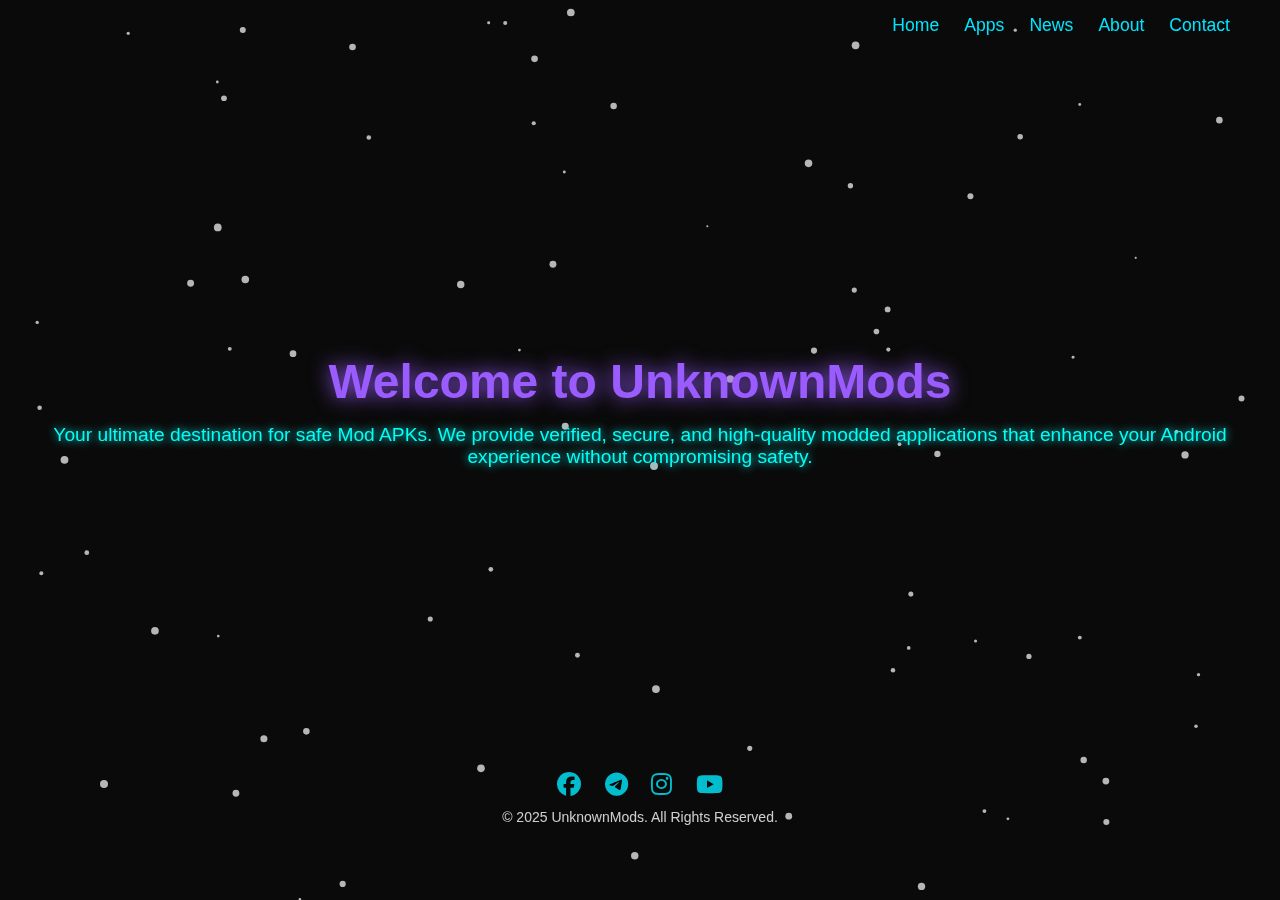
<file: index.html>
<!DOCTYPE html>
<html lang="en">
<head>
  <meta charset="UTF-8">
  <meta name="viewport" content="width=device-width, initial-scale=1.0">
  <title>UnknownMods - Home</title>
  <link rel="stylesheet" href="https://cdnjs.cloudflare.com/ajax/libs/font-awesome/6.5.0/css/all.min.css">
  <link rel="stylesheet" href="assets/css/style.css">
</head>
<body>

  <canvas id="bgCanvas"></canvas>

<nav>
  <div class="logo"></div>
  <ul>
    <li><a href="index.html">Home</a></li>
    <li><a href="apps.html">Apps</a></li>
    <li><a href="news.html">News</a></li>
    <li><a href="about.html">About</a></li>
    <li><a href="contact.html">Contact</a></li>
  </ul>
  <div class="burger">
    <div></div>
    <div></div>
    <div></div>
  </div>
</nav>

<section class="hero fade-in">
  <h1>Welcome to UnknownMods</h1>
  <p>Your ultimate destination for safe Mod APKs.
We provide verified, secure, and high-quality modded applications that enhance your Android experience without compromising safety.</p>
</section>

<footer>

  <div class="social-icons">
    <a href="https://www.facebook.com/profile.php?id=61583059855128" target="_blank"><i class="fab fa-facebook"></i></a>
    <a href="https://t.me/+uTyY_youZmRmOTll" target="_blank"><i class="fab fa-telegram"></i></a>
    <a href="https://www.instagram.com/unknownmods_modder/" target="_blank"><i class="fab fa-instagram"></i></a>
    <a href="https://www.youtube.com/@unknownmodsofficial" target="_blank"><i class="fab fa-youtube"></i></a>
  </div>

  <p>© 2025 UnknownMods. All Rights Reserved.</p>

</footer>

<script src="assets/js/main.js"></script>
</body>
</html>
</file>
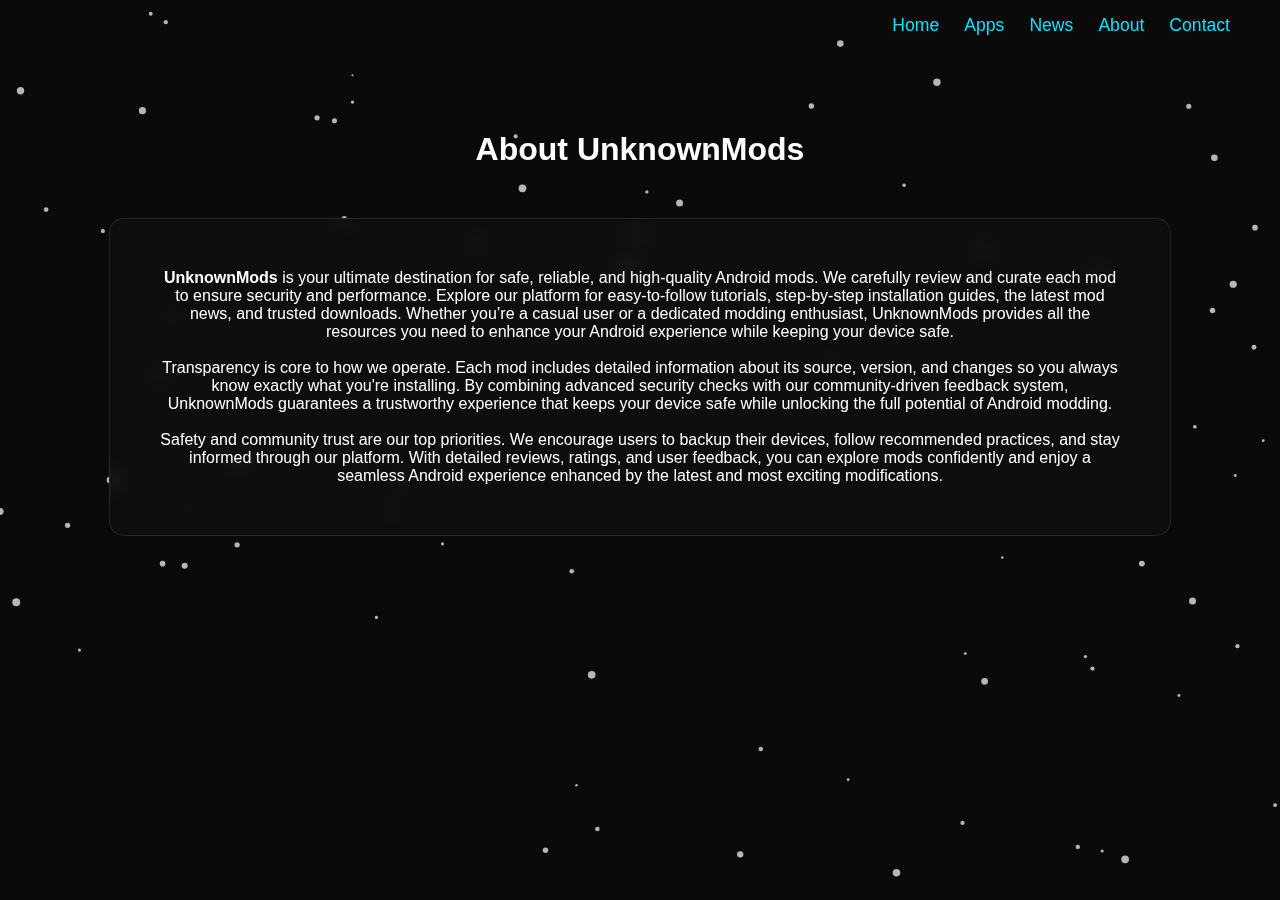
<file: about.html>
<!DOCTYPE html>
<html lang="en">
<head>
  <meta charset="UTF-8">
  <meta name="viewport" content="width=device-width, initial-scale=1.0">
  <title>UnknownMods - About</title>
  <link rel="stylesheet" href="assets/css/style.css">
</head>
<body>

  <canvas id="bgCanvas"></canvas>

<nav>
  <div class="logo"></div>
  <ul>
    <li><a href="index.html">Home</a></li>
    <li><a href="apps.html">Apps</a></li>
    <li><a href="news.html">News</a></li>
    <li><a href="about.html">About</a></li>
    <li><a href="contact.html">Contact</a></li>
  </ul>
  <div class="burger">
    <div></div>
    <div></div>
    <div></div>
  </div>
</nav>

<section class="about">
  <h2>About UnknownMods</h2>

  <div class="about-box">
      <p>
    <strong>UnknownMods</strong> is your ultimate destination for safe, reliable, and high-quality Android mods. 
    We carefully review and curate each mod to ensure security and performance. 
    Explore our platform for easy-to-follow tutorials, step-by-step installation guides, 
    the latest mod news, and trusted downloads. Whether you’re a casual user or a dedicated modding enthusiast, 
    UnknownMods provides all the resources you need to enhance your Android experience while keeping your device safe.
      </p>
    <br>
      <p>
        Transparency is core to how we operate. Each mod includes detailed information about its source, version, and changes so you always know exactly what you're installing. By combining advanced security checks with our community-driven feedback system, UnknownMods guarantees a trustworthy experience that keeps your device safe while unlocking the full potential of Android modding.
      </p>
    <br>
      <p>
        Safety and community trust are our top priorities. We encourage users to backup their devices, follow recommended practices, and stay informed through our platform. 
        With detailed reviews, ratings, and user feedback, you can explore mods confidently and enjoy a seamless Android experience enhanced by the latest and most exciting modifications.
      </p>
  </div>
  </div>
</section>


<script src="assets/js/main.js"></script>
</body>
</html>
</file>
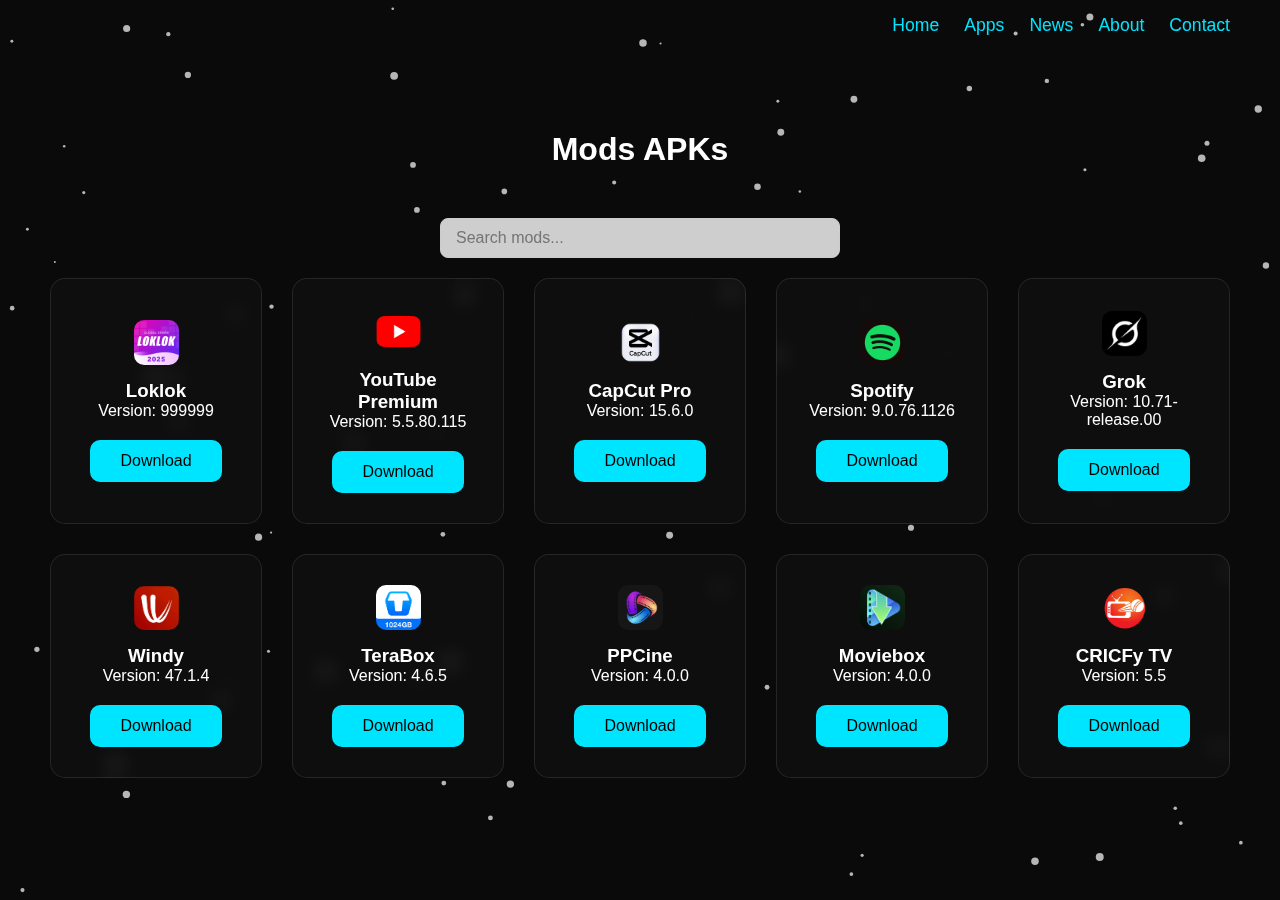
<file: apps.html>
<!DOCTYPE html>
<html lang="en">
<head>
<meta charset="UTF-8">
<meta name="viewport" content="width=device-width, initial-scale=1.0">
<title>UnknownMods - Mods</title>
<link rel="stylesheet" href="assets/css/style.css">
</head>
<body>

  <canvas id="bgCanvas"></canvas>

<nav>
  <div class="logo"></div>
  <ul>
    <li><a href="index.html">Home</a></li>
    <li><a href="apps.html">Apps</a></li>
    <li><a href="news.html">News</a></li>
    <li><a href="about.html">About</a></li>
    <li><a href="contact.html">Contact</a></li>
  </ul>
  <div class="burger"><div></div><div></div><div></div></div>
</nav>

<section class="mod-list">
  <h2>Mods APKs</h2>
  <!-- Add the search bar here -->
  <div class="search-container">
    <input type="text" id="search" placeholder="Search mods..." />
  </div>
  <div class="grid" id="modList">
    <!-- Grid cards will be populated by JavaScript -->
  </div>
</section>

<script>
const apps = [
  {
    name: 'Loklok',
    img: 'assets/img/loklok.jpg',  // Added back for grid view
    version: '999999',
    download: 'https://devuploads.com/0c6p0qkoa9wi'
  },
  {
    name: 'YouTube Premium',
    img: 'assets/img/youtube.png',
    version: '5.5.80.115',
    download: 'https://devuploads.com/srw3redhajlq'
  },
  {
    name: 'CapCut Pro',
    img: 'assets/img/capcut.png',
    version: '15.6.0',
    download: 'https://devuploads.com/4g0xgbdirev2'
  },
  {
    name: 'Spotify',
    img: 'assets/img/spotify.png',
    version: '9.0.76.1126',
    download: 'https://devuploads.com/rn4y4z8oixna'
  },
  {
    name: 'Grok',
    img: 'assets/img/grok.webp',
    version: '10.71-release.00',
    download: 'https://devuploads.com/8zw0arnz79vc'
  },
  {
    name: 'Windy',
    img: 'assets/img/windy.jpg',
    version: '47.1.4',
    download: 'https://devuploads.com/b0mm3j51h0kr'
  },
  {
    name: 'TeraBox',
    img: 'assets/img/terabox.png',
    version: '4.6.5',
    download: 'https://devuploads.com/jvce12ydv8rx'
  },
  {
    name: 'PPCine',
    img: 'assets/img/ppcine.webp',
    version: '4.0.0',
    download: 'https://devuploads.com/j5h6muidy4is'
  },
  {
    name: 'Moviebox',
    img: 'assets/img/moviebox.jpg',
    version: '4.0.0',
    download: 'https://devuploads.com/lugnk9mj7wn4'
  },
  {
    name: 'CRICFy TV',
    img: 'assets/img/cricfy.webp',
    version: '5.5',
    download: 'https://devuploads.com/n0lod0sz8p0c'
  },        
];

// Populate grid cards
const modList = document.getElementById('modList');
apps.forEach(mod => {
  const card = document.createElement('div');
  card.className = 'card mod-card';
  card.innerHTML = `
    <img src="${mod.img}" alt="${mod.name}">
    <h3>${mod.name}</h3>
    <p>Version: ${mod.version}</p>
    <a href="${mod.download}" class="download-btn" target="_blank">Download</a>
  `;
  modList.appendChild(card);
});
</script>
<script src="assets/js/main.js"></script>
</body>
</html>
</file>
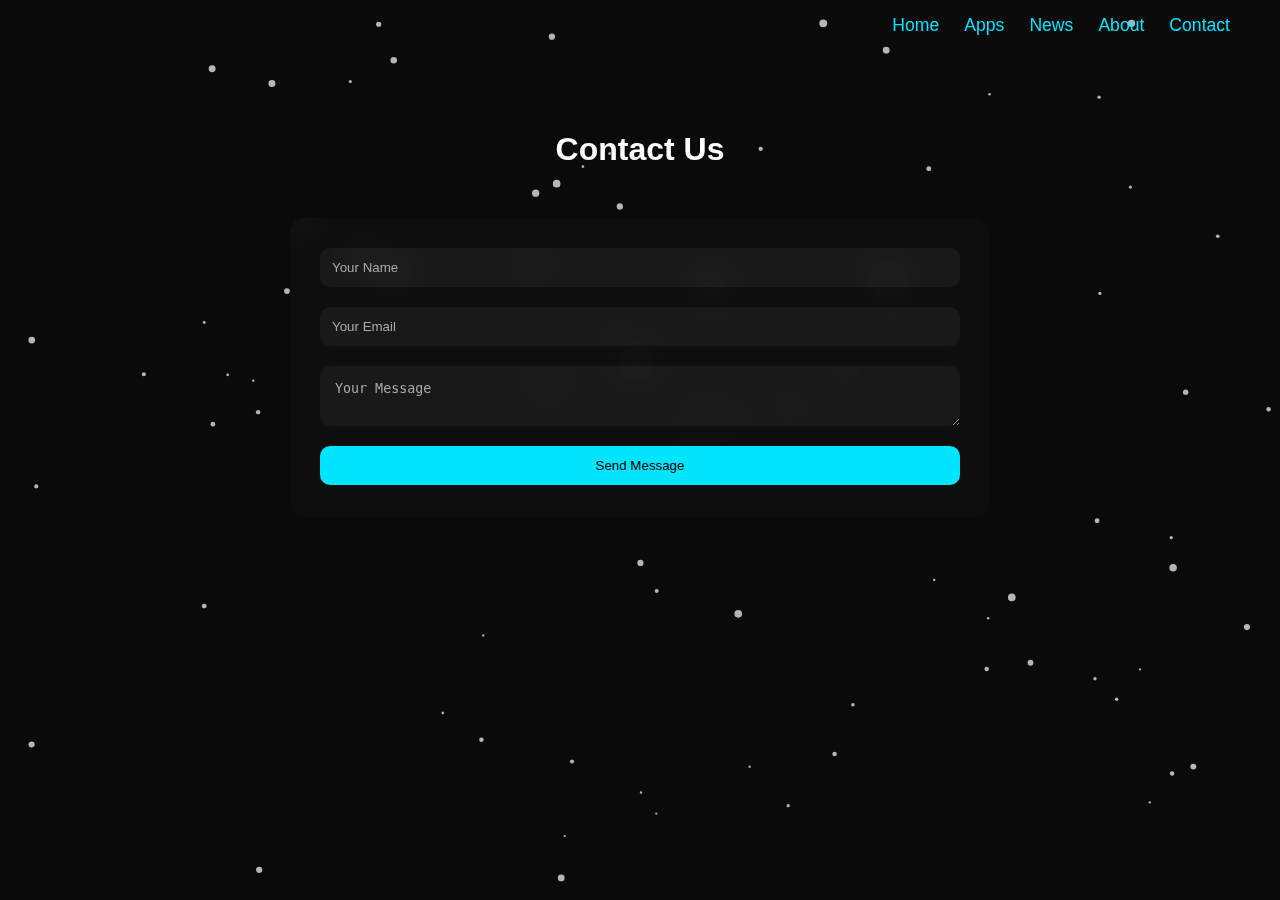
<file: contact.html>
<!DOCTYPE html>
<html lang="en">
<head>
  <meta charset="UTF-8">
  <meta name="viewport" content="width=device-width, initial-scale=1.0">
  <title>UnknownMods - Contact</title>
  <link rel="stylesheet" href="assets/css/style.css">
</head>
<body>

  <canvas id="bgCanvas"></canvas>

<nav>
  <div class="logo"></div>
  <ul>
    <li><a href="index.html">Home</a></li>
    <li><a href="apps.html">Apps</a></li>
    <li><a href="news.html">News</a></li>
    <li><a href="about.html">About</a></li>
    <li><a href="contact.html">Contact</a></li>
  </ul>
  <div class="burger">
    <div></div>
    <div></div>
    <div></div>
  </div>
</nav>

<section class="contact">
  <h2>Contact Us</h2>

  <form id="contactForm" action="https://formspree.io/f/mzzokljo" method="POST">
    <input type="text" id="name" name="name" placeholder="Your Name">
    <input type="email" id="email" name="email" placeholder="Your Email">
    <textarea id="message" name="message" placeholder="Your Message"></textarea>
    <button type="submit">Send Message</button>
  </form>

  <div id="formAlert" class="alert"></div>
</section>

<script src="assets/js/main.js"></script>
<script>
document.getElementById('contactForm').addEventListener('submit', validateForm);
</script>
</body>
</html>
</file>
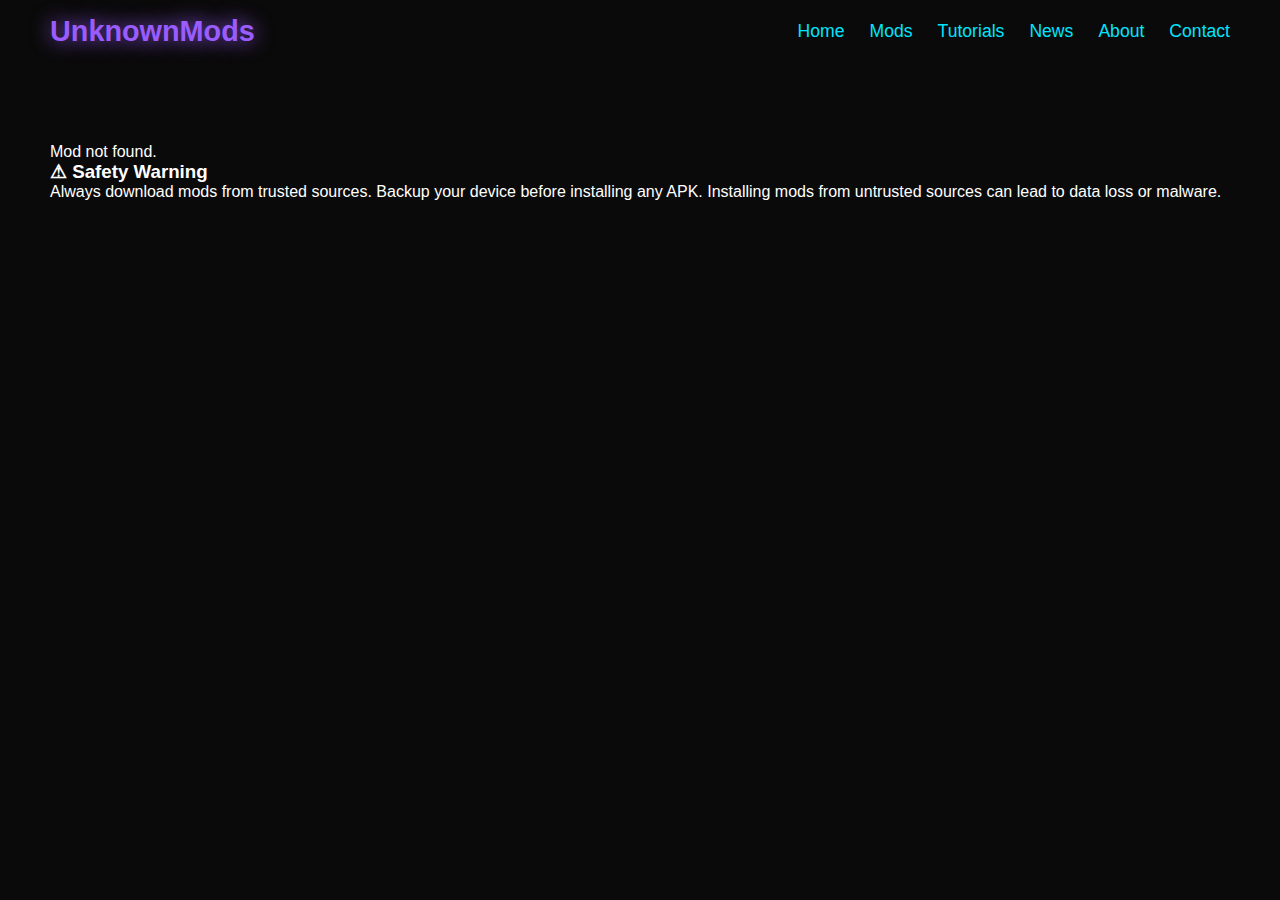
<file: mod-details.html>
<!DOCTYPE html>
<html lang="en">
<head>
<meta charset="UTF-8">
<meta name="viewport" content="width=device-width, initial-scale=1.0">
<title>UnknownMods - Mod Details</title>
<link rel="stylesheet" href="assets/css/style.css">
</head>
<body>

<nav>
  <div class="logo">UnknownMods</div>
  <ul>
    <li><a href="index.html">Home</a></li>
    <li><a href="mods.html">Mods</a></li>
    <li><a href="tutorials.html">Tutorials</a></li>
    <li><a href="news.html">News</a></li>
    <li><a href="about.html">About</a></li>
    <li><a href="contact.html">Contact</a></li>
  </ul>
  <div class="burger"><div></div><div></div><div></div></div>
</nav>

<section class="mod-details">
  <div class="mod-box" id="modDetails">
    <!-- Dynamic content will appear here -->
  </div>

  <div class="safety-box">
    <h3>⚠ Safety Warning</h3>
    <p>Always download mods from trusted sources. Backup your device before installing any APK. Installing mods from untrusted sources can lead to data loss or malware.</p>
  </div>
</section>

<script>
// Mods array same as in mods.html
const mods = [
  {
    id: 'clash-royale',
    name: 'Clash Royale Unlimited Gems',
    img: 'assets/img/mod1.png',
    version: '3.9.1',
    updated: 'Nov 2025',
    features: [
      'Unlimited Gems & Gold',
      'Unlocked Cards & Levels',
      'No Ads',
      'Safe & Secure'
    ],
    download: 'https://example.com/clash-royale.apk'
  },
  {
    id: 'free-fire',
    name: 'Free Fire Unlimited Diamonds',
    img: 'assets/img/mod2.png',
    version: '1.87.2',
    updated: 'Nov 2025',
    features: [
      'Unlimited Diamonds',
      'Unlocked Skins & Characters',
      'No Ads',
      'Safe & Secure'
    ],
    download: 'https://example.com/free-fire.apk'
  },
  {
    id: 'snapchat-plus',
    name: 'Snapchat++',
    img: 'assets/img/mod3.png',
    version: '12.3',
    updated: 'Oct 2025',
    features: [
      'Save Snaps',
      'Custom Themes',
      'No Ads',
      'Extra Privacy Options'
    ],
    download: 'https://example.com/snapchat-plus.apk'
  },
  {
    id: 'spotify-premium',
    name: 'Spotify Premium Free',
    img: 'assets/img/mod1.png',
    version: '8.8.0',
    updated: 'Nov 2025',
    features: [
      'Ad-free Music',
      'Premium Features Unlocked',
      'Offline Mode',
      'Unlimited Skips'
    ],
    download: 'https://example.com/spotify-premium.apk'
  }
];

// Read URL param
const urlParams = new URLSearchParams(window.location.search);
const modId = urlParams.get('mod');

const mod = mods.find(m => m.id === modId);
const modContainer = document.getElementById('modDetails');

if (mod) {
  modContainer.innerHTML = `
    <img src="${mod.img}" alt="${mod.name}">
    <h3>${mod.name}</h3>
    <p><strong>Version:</strong> ${mod.version}</p>
    <p><strong>Updated:</strong> ${mod.updated}</p>
    <h3>Features</h3>
    <ul>
      ${mod.features.map(f => `<li>${f}</li>`).join('')}
    </ul>
    <a href="${mod.download}" class="download-btn">Download Mod APK</a>
  `;
} else {
  modContainer.innerHTML = `<p>Mod not found.</p>`;
}
</script>
<script src="assets/js/main.js"></script>
</body>
</html>
</file>
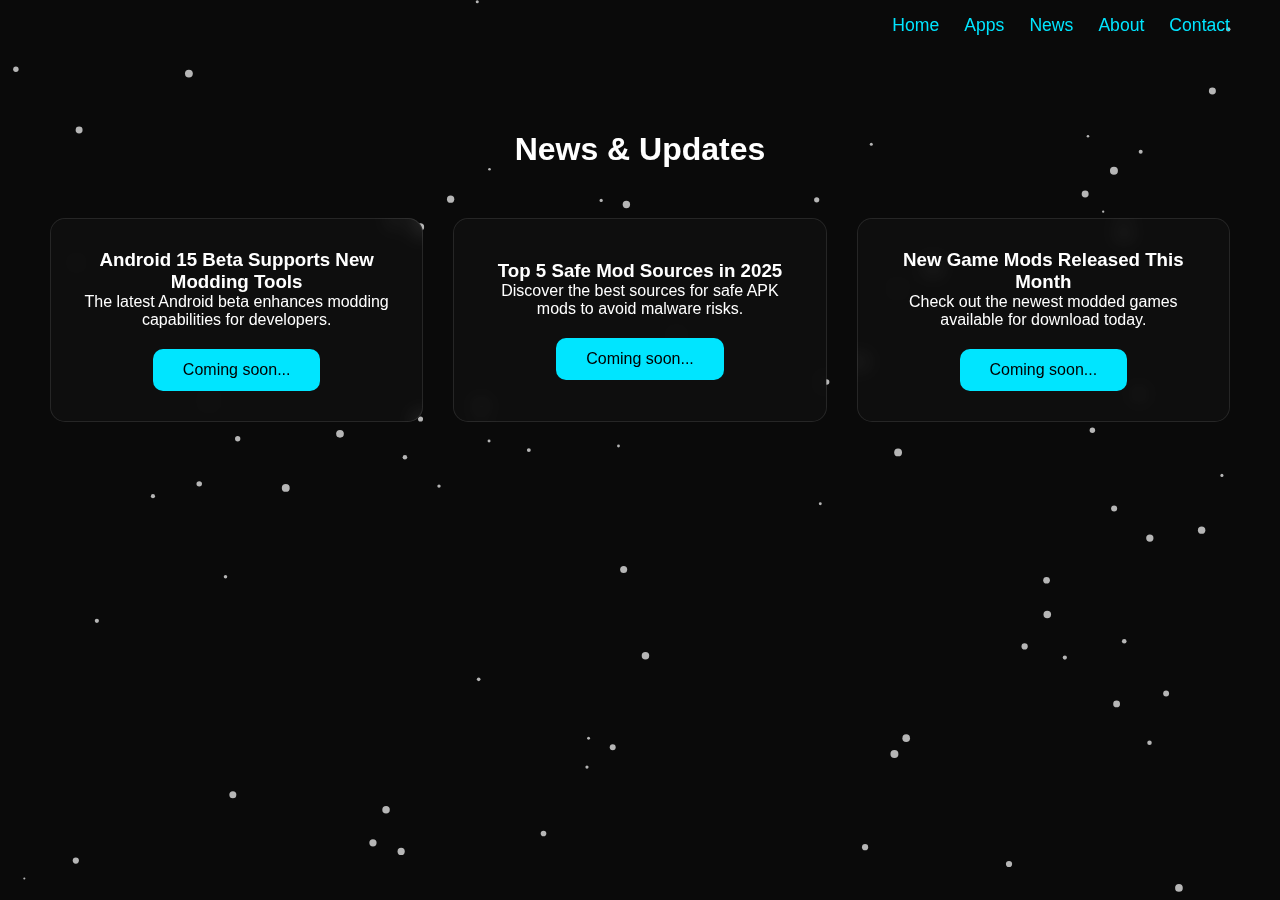
<file: news.html>
<!DOCTYPE html>
<html lang="en">
<head>
  <meta charset="UTF-8">
  <meta name="viewport" content="width=device-width, initial-scale=1.0">
  <title>UnknownMods - News</title>
  <link rel="stylesheet" href="assets/css/style.css">
</head>
<body>

  <canvas id="bgCanvas"></canvas>

<nav>
  <div class="logo"></div>
  <ul>
    <li><a href="index.html">Home</a></li>
    <li><a href="apps.html">Apps</a></li>
    <li><a href="news.html">News</a></li>
    <li><a href="about.html">About</a></li>
    <li><a href="contact.html">Contact</a></li>
  </ul>
  <div class="burger">
    <div></div>
    <div></div>
    <div></div>
  </div>
</nav>

<section class="news">
  <h2>News & Updates</h2>
  <div class="grid">
    <div class="card">
      <h3>Android 15 Beta Supports New Modding Tools</h3>
      <p>The latest Android beta enhances modding capabilities for developers.</p>
      <a href="#" class="download-btn">Coming soon...</a>
    </div>
    <div class="card">
      <h3>Top 5 Safe Mod Sources in 2025</h3>
      <p>Discover the best sources for safe APK mods to avoid malware risks.</p>
      <a href="#" class="download-btn">Coming soon...</a>
    </div>
    <div class="card">
      <h3>New Game Mods Released This Month</h3>
      <p>Check out the newest modded games available for download today.</p>
      <a href="#" class="download-btn">Coming soon...</a>
    </div>
  </div>
</section>

<script src="assets/js/main.js"></script>
</body>
</html>
</file>
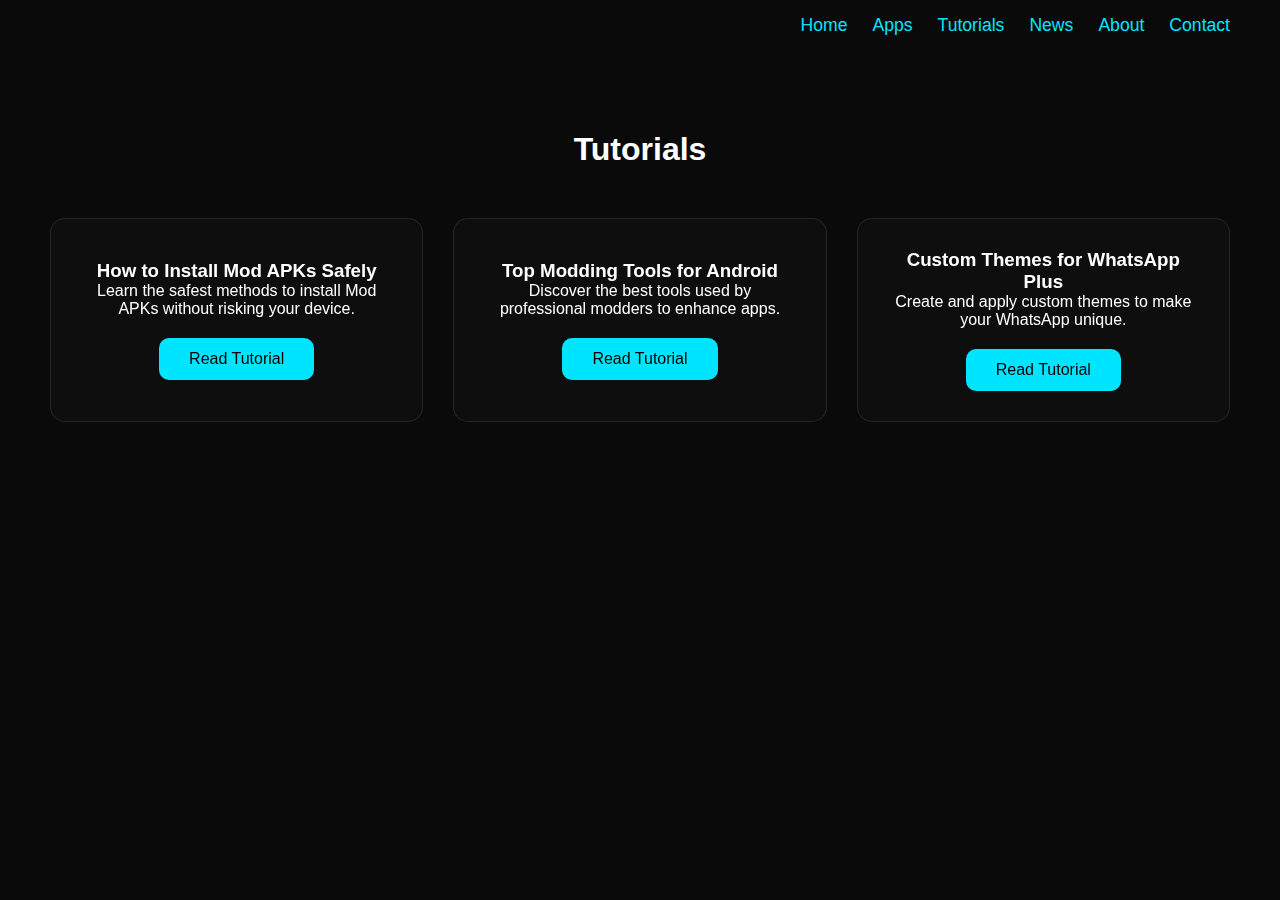
<file: tutorials.html>
<!DOCTYPE html>
<html lang="en">
<head>
  <meta charset="UTF-8">
  <meta name="viewport" content="width=device-width, initial-scale=1.0">
  <title>UnknownMods - Tutorials</title>
  <link rel="stylesheet" href="assets/css/style.css">
</head>
<body>

<nav>
  <div class="logo"></div>
  <ul>
    <li><a href="index.html">Home</a></li>
    <li><a href="apps.html">Apps</a></li>
    <li><a href="tutorials.html">Tutorials</a></li>
    <li><a href="news.html">News</a></li>
    <li><a href="about.html">About</a></li>
    <li><a href="contact.html">Contact</a></li>
  </ul>
  <div class="burger">
    <div></div>
    <div></div>
    <div></div>
  </div>
</nav>

<section class="tutorials">
  <h2>Tutorials</h2>
  <div class="grid">
    <div class="card">
      <h3>How to Install Mod APKs Safely</h3>
      <p>Learn the safest methods to install Mod APKs without risking your device.</p>
      <a href="#" class="download-btn">Read Tutorial</a>
    </div>
    <div class="card">
      <h3>Top Modding Tools for Android</h3>
      <p>Discover the best tools used by professional modders to enhance apps.</p>
      <a href="#" class="download-btn">Read Tutorial</a>
    </div>
    <div class="card">
      <h3>Custom Themes for WhatsApp Plus</h3>
      <p>Create and apply custom themes to make your WhatsApp unique.</p>
      <a href="#" class="download-btn">Read Tutorial</a>
    </div>
  </div>
</section>

<script src="assets/js/main.js"></script>
</body>
</html>
</file>
<file: assets/css/style.css>
/* ========================
   RESET & BASE
======================== */

* {
  margin: 0;
  padding: 0;
  box-sizing: border-box;
  scroll-behavior: smooth;
}

body {
  font-family: 'Segoe UI', sans-serif;
  background: #0a0a0a;
  color: #fff;
  overflow-x: hidden;
}

/* ========================
   SCROLL FADE-IN ANIMATION
======================== */
.fade-in {
  opacity: 0;
  transform: translateY(30px);
  transition: all 0.8s ease-out;
}

.fade-in.show {
  opacity: 1;
  transform: translateY(0);
}

/* ========================
   NAVBAR
======================== */
nav {
  position: sticky;
  top: 0;
  width: 100%;
  display: flex;
  justify-content: space-between;
  align-items: center;
  padding: 15px 50px;
  z-index: 1000;
}

nav .logo {
  font-size: 1.8rem;
  font-weight: bold;
  color: #9b5cff;
  text-shadow: 0 0 20px #9b5cff;
}

nav ul {
  font-size: 1.1rem;
  list-style: none;
  display: flex;
  gap: 25px;
}

nav ul li {
}

nav ul li a {
  color: #00e5ff;
  text-decoration: none;
  transition: 0.3s;
}

nav ul li a:hover {
  color: #ffffffff;
  text-shadow: 0 0 20px #ffffff, 0 0 40px #aaaaaa;
}

.burger {
  display: none;
  flex-direction: column;
  cursor: pointer;
  gap: 5px;
}

.burger div {
  width: 25px;
  height: 3px;
  background: #ffffff;
  border-radius: 3px;
  transition: 0.3s;
}

/* Show only on mobile */
@media (max-width: 768px) {
  .burger {
    display: flex;
  }
}

/* ========================
   HERO SECTION
======================== */
.hero {
  min-height: 80vh;
  display: flex;
  flex-direction: column;
  justify-content: center;
  align-items: center;
  text-align: center;
  position: relative;
  overflow: hidden;
}

.hero h1 {
  font-size: 3rem;
  color: #9b5cff;
  margin-bottom: 15px;
  text-shadow: 0 0 20px #9b5cff;
}

.hero p {
  font-size: 1.2rem;
  color: #00fff7;
  text-shadow: 0 0 10px #00fff7;
}

/* ========================
   PARTICLES BACKGROUND
======================== */
canvas { 
  position: fixed; 
  top: 0; 
  left: 0; 
  z-index: -1; }

/* ========================
   SECTIONS
======================== */
section {
  padding: 80px 50px;
}

section.mod-list h2 {
  font-size: 2rem;
  margin-bottom: 50px;
  text-align: center;
}

section.tutorials h2 {
  font-size: 2rem;
  margin-bottom: 50px;
  text-align: center;
}

section.news h2 {
  font-size: 2rem;
  margin-bottom: 50px;
  text-align: center;
}

section.about h2 {
  font-size: 2rem;
  margin-bottom: 50px;
  text-align: center;
}

section.contact h2 {
  font-size: 2rem;
  margin-bottom: 50px;
  text-align: center;
}

/* ========================
   GLASS CARD STYLES
======================== */
.card {
  background: rgba(20,20,20,0.4);
  backdrop-filter: blur(10px);
  border: 1px solid rgba(255,255,255,0.1);
  border-radius: 15px;
  padding: 30px;
  transition: 0.3s;
  color: #fff;
  display: flex;
  flex-direction: column;      
  align-items: center;
  justify-content: center;    
  text-align: center;          
}

.card:hover {
  transform: translateY(-10px);
  box-shadow: 0 0 20px #aaaaaa;
}

.card img {
  width: 30%;           
  border-radius: 10px;  
  margin-bottom: 15px;  
}

.search-container {
  display: flex;
  justify-content: center;
  margin-bottom: 20px; 
}

.alert {
  width: 100%;
  padding: 12px;
  margin-top: 15px;
  border-radius: 10px;
  font-size: 16px;
  font-weight: 500;
  text-align: center;
  opacity: 0;
  transition: 0.4s ease;
}

#search {
  width: 100%;
  max-width: 400px; 
  padding: 10px 15px;
  font-size: 16px;
  border: 1px solid #ccc;
  border-radius: 8px;
  outline: none;
  background: rgba(255, 255, 255, 0.8);
  backdrop-filter: blur(10px); 
  -webkit-backdrop-filter: blur(10px);
}

.about-box {
  background: rgba(20,20,20,0.4);
  backdrop-filter: blur(10px);
  border: 1px solid rgba(255,255,255,0.1);
  border-radius: 15px;
  padding: 30px;
  transition: 0.3s;
  color: #fff;
}

.about-box:hover {
  transform: translateY(-10px);
  box-shadow: 0 0 20px #aaaaaa;
}

/* ========================
   DOWNLOAD / ACTION BUTTONS
======================== */
.download-btn {
  display: block;
  margin: 20px auto 0 auto;
  padding: 12px 30px;
  background: #00e5ff;
  color: #000000;
  border-radius: 10px;
  text-decoration: none;
  text-align: center;
  transition: 0.3s;
  cursor: pointer;
}

.download-btn:hover {
  box-shadow: 0 0 20px #aaaaaa;
}

.card button {
  display: block;
  margin: 20px auto 0 auto;
  padding: 12px 30px;
  background: #00e5ff;
  color: #000000;
  border-radius: 10px;
  text-align: center;
  transition: 0.3s;
  cursor: pointer;
}

.card button:hover {
  box-shadow: 0 0 20px #aaaaaa;
}

/* ========================
   GRID LAYOUT
======================== */
.grid {
  display: grid;
  gap: 30px;
  grid-template-columns: repeat(auto-fit, minmax(200px, 1fr));
}

/* ========================
   ABOUT BOX
======================== */
.about-box {
  max-width: 100%;
  width: 90%;
  margin: 0 auto 50px auto;
  text-align: center;
  padding: 50px;
}


/* ========================
   FORMS
======================== */
form {
  display: flex;
  padding: 30px;             
  text-align: center;
  background: rgba(20, 20, 20, 0.4);
  backdrop-filter: blur(15px);     
  border-radius: 15px;          
  transition: 0.3s;
}

form:hover {
  transform: translateY(-5px);
  box-shadow: 0 0 20px #aaaaaa;
}

form button {
  display: block;
  padding: 12px 30px;
  background: #00e5ff;
  border-radius: 10px;
  text-align: center;
  border: none;
  transition: 0.3s;
  cursor: pointer;
}

form button:hover {
  box-shadow: 0 0 20px #aaaaaa;
}

form {
  display: flex;
  flex-direction: column;
  max-width: 700px;
  height: 300px; 
  margin: 0 auto 50px auto;
  text-align: center;
}

form input {
  width: 100%;
  padding: 12px;
  border-radius: 10px;
  border: none;
  gap: 20px;
  margin-bottom: 20px;
  background: rgba(255,255,255,0.05);
  color: #fff;
}

form textarea {
  width: 100%;
  padding: 15px;
  border-radius: 10px;
  border: none;
  
  margin-bottom: 20px;
  background: rgba(255,255,255,0.05);
  color: #fff;
}

form input::placeholder {
  color: #aaa;
}

form textarea::placeholder {
  color: #aaa;
}

/* ========================
   FOOTER
======================== */

footer {
  text-align: center;
  backdrop-filter: blur (10px);
  color: #fff;
  margin-bottom: 15px;
  font-size: 14px;
  opacity: 0.8;
  z-index: 10;
}

footer p {
  
}
footer .social-icons {
  margin-bottom: 10px;
}

footer .social-icons a {
  margin: 0 10px;
  font-size: 1.5rem;
  color: #00eaff;
  transition: 0.3s;
}

footer .social-icons a:hover {
  color: #fff;
  text-shadow: 0 0 20px #aaaaaa;
}

/* ========================
   MEDIA QUERIES
======================== */
@media(max-width: 1024px) {
  nav ul {
    display: none;
    flex-direction: column;
    gap: 20px;
    position: absolute;
    top: 70px;
    right: 50px;
    background: rgba(10,10,10,0.9);
    padding: 20px;
    border-radius: 15px;
  }

  nav ul.active {
    display: flex;
  }
}

@media(max-width: 600px) {
  section {
    padding: 50px 20px;
  }

  .hero h1 {
    font-size: 2.2rem;
  }

  .hero p {
    font-size: 1rem;
  }
}
</file>
